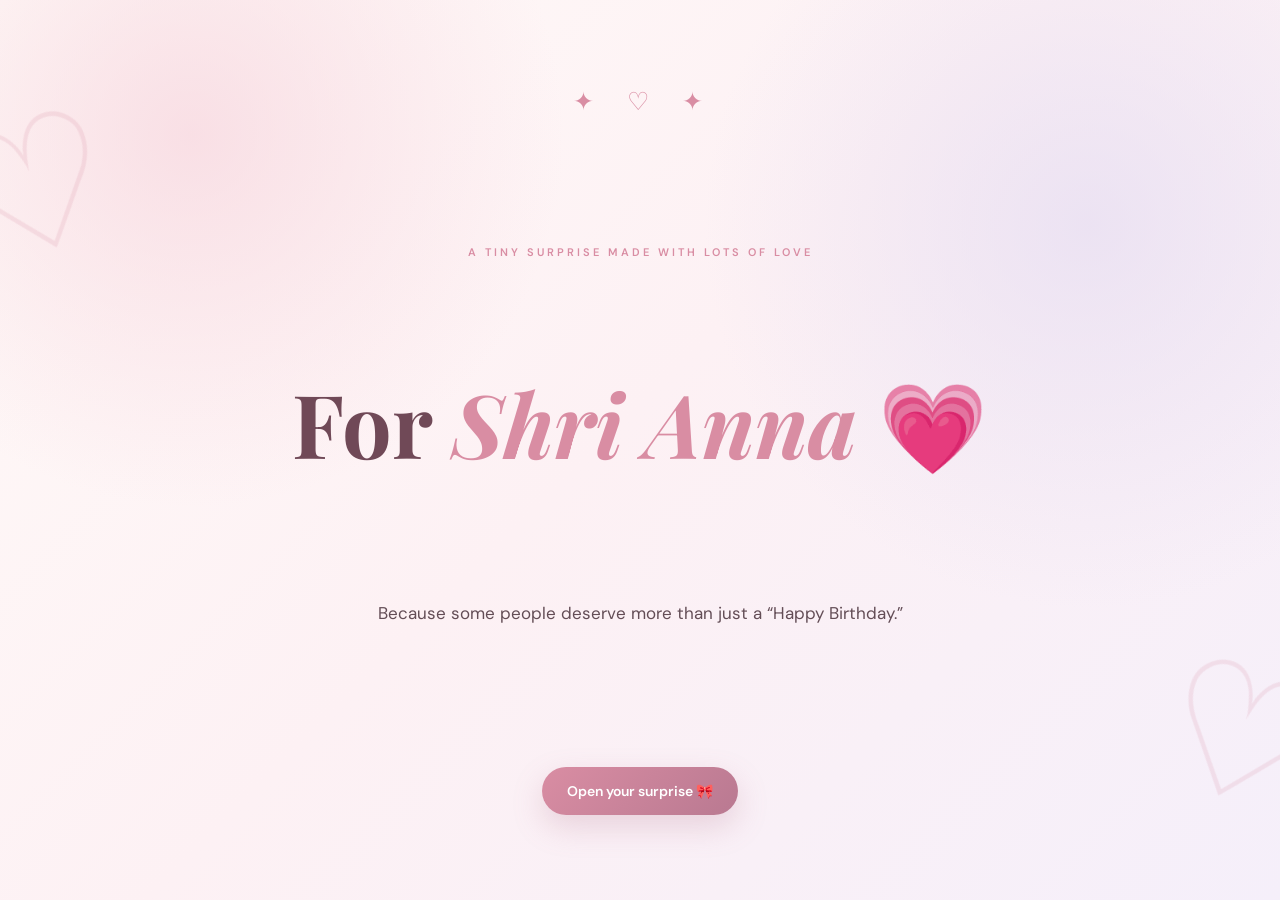
<file: kaviya/index.html>
<!DOCTYPE html>
<html lang="en">
<head>
  <meta charset="UTF-8">
  <meta name="viewport" content="width=device-width, initial-scale=1.0">
  <title>For Shrinath Anna 💗</title>
  <link rel="preconnect" href="https://fonts.googleapis.com">
  <link rel="preconnect" href="https://fonts.gstatic.com" crossorigin>
  <link href="https://fonts.googleapis.com/css2?family=DM+Sans:wght@400;500;600&family=Playfair+Display:wght@600;700&display=swap" rel="stylesheet">
  <link rel="stylesheet" href="style.css">
  <link rel="icon" type=""fevi.jpeg" href="fevi.jpeg">
</head>
<body>

  <div class="petals" aria-hidden="true"></div>

  <!-- Opening -->
  <section id="opening" class="screen active">
    <div class="sparkles">✦　♡　✦</div>
    <p class="eyebrow">A tiny surprise made with lots of love</p>
    <h1>For <span>Shri Anna</span> 💗</h1>
    <p class="subtitle">Because some people deserve more than just a “Happy Birthday.”</p>
    <button id="surpriseBtn" class="main-btn">Open your surprise 🎀</button>
  </section>

  <!-- Birthday -->
  <main id="birthday" class="hidden">
    <section class="hero">
      <div class="floating-balloon balloon-one">🎈</div>
      <div class="floating-balloon balloon-two">🎈</div>
      <p class="eyebrow">Today is your special day ✨</p>
      <h2>Happy Birthday,<br><span>Shrinath Anna!</span> 🎂</h2>
      <p class="subtitle">My favourite Anna...!!, someone who shares the same sports vibe as me, and one of the sweetest parts of my life.. 💕</p>
    </section>

    <section class="cake-card">
      <p class="section-tag">Make a wish ✨</p>
      <h3>Blow out the candles 🕯️</h3>
      <p class="hint">Click each candle to make your wish come true!</p>

      <div class="cake-wrap">
        <div class="candles">
          <button class="candle" aria-label="Candle 1"><span class="flame">🔥</span></button>
          <button class="candle" aria-label="Candle 2"><span class="flame">🔥</span></button>
          <button class="candle" aria-label="Candle 3"><span class="flame">🔥</span></button>
        </div>
        <div class="cake-top"></div>
        <div class="cake-body">
          <div class="cream">♡ ♡ ♡</div>
        </div>
        <div class="plate"></div>
      </div>

      <p id="wishText" class="wish-text">Three candles. Three wishes. Make them count. 💫</p>
    </section>

    <section class="letter-card">
      <div class="envelope">💌</div>
      <p class="section-tag">A little note for you</p>
      <h3>To my Shrinath Anna,</h3>
      <p>
        I honestly happy that I met you in my life Anna. Your small acts of social work inspire me to think about helping village people and making a difference.
      </p>
      <p>
        Our meet calls are always filled with laughter, 
        happiness, something to learn new things, and fun,
         and they turn an ordinary day into a special one for me. 🥹💗
      </p>
      <p>
        I hope this year brings you beautiful moments, peaceful days,
        crazy happiness and everything your heart is quietly wishing for.
      </p>
      <p class="signature">Always your kaviya, <span>♡</span></p>
    </section>

    <section class="memory-card">

    <div class="polaroid">

        <div class="photo-placeholder">
            <img
                src="shri.jpeg"
                alt="Shrinath Anna"
            >
        </div>

        <p>
            The Hero of This Story ✨
        </p>

    </div>


    <div class="memory-copy">

        <p class="section-tag">
            One day...
        </p>

        <h3>
           we'll make a movie about your life journey, Anna
        </h3>

        <p>
            Until then, let's keep this little secret between us.🤫
            Directors: Kaviya, Dhivya & Rogith. Coming Soon..!😎💖🍿
        </p>

    </div>

</section>

    <section class="final-card">
      <div class="big-heart">♡</div>
      <p class="eyebrow">One last thing...</p>
      <h3>Stay the same beautiful soul, Shrinath Anna. 🌷</h3>
      <p>Happy Birthday to my forever fevorite Anna! 🎀</p>
      <p>once again!</p>
      <p>இனிய பிறந்தநாள் வாழ்த்துகள் அண்ணா☺️💗</p>
      <div class="tiny-hearts">♡　♡　♡　♡　♡</div>
    </section>
  </main>

  <div id="confetti" class="confetti" aria-hidden="true"></div>

  <script src="script.js"></script>
</body>
</html>
</file>
<file: kaviya/style.css>
* {
  box-sizing: border-box;
}

:root {
  --cream: #fffaf8;
  --pink: #f7d7df;
  --rose: #d98da3;
  --deep: #704957;
  --lavender: #e8dff2;
  --text: #634d56;
  --white: rgba(255, 255, 255, 0.78);
}

html {
  scroll-behavior: smooth;
}

body {
  margin: 0;
  color: var(--text);
  font-family: "DM Sans", sans-serif;

  background:
    radial-gradient(
      circle at 15% 15%,
      rgba(247, 215, 223, 0.75),
      transparent 28%
    ),
    radial-gradient(
      circle at 85% 25%,
      rgba(232, 223, 242, 0.8),
      transparent 30%
    ),
    linear-gradient(
      135deg,
      #fffaf8,
      #fdf1f4 48%,
      #f5effa
    );

  min-height: 100vh;
  overflow-x: hidden;
}


/* =================================
   BACKGROUND HEARTS
   ================================= */

body::before,
body::after {
  content: "♡";
  position: fixed;
  color: rgba(217, 141, 163, 0.18);
  font-size: 180px;
  z-index: -1;
  pointer-events: none;
}

body::before {
  left: -45px;
  top: 8%;
  transform: rotate(-20deg);
}

body::after {
  right: -40px;
  bottom: 5%;
  transform: rotate(20deg);
}


/* =================================
   GENERAL
   ================================= */

.hidden {
  display: none !important;
}

.screen {
  min-height: 100vh;

  display: grid;
  place-items: center;

  text-align: center;

  padding: 30px;

  position: relative;

  animation: fadeIn 1.2s ease;
}

.screen > * {
  max-width: 700px;
}


/* =================================
   TEXT
   ================================= */

.sparkles {
  color: var(--rose);
  font-size: 25px;
  letter-spacing: 4px;
  margin-bottom: 18px;

  animation: twinkle 2s infinite ease-in-out;
}

.eyebrow,
.section-tag {
  text-transform: uppercase;

  letter-spacing: 3px;

  font-size: 11px;

  font-weight: 600;

  color: var(--rose);

  margin: 0 0 12px;
}

h1,
h2,
h3 {
  font-family: "Playfair Display", serif;
  color: var(--deep);
}

h1 {
  font-size: clamp(48px, 8vw, 88px);

  line-height: 0.98;

  margin: 0 0 24px;
}

h1 span,
h2 span {
  color: var(--rose);

  font-style: italic;
}

.subtitle {
  font-size: 17px;

  line-height: 1.7;

  max-width: 590px;

  margin: 0 auto 30px;
}


/* =================================
   BUTTON
   ================================= */

.main-btn,
.upload-label {
  border: 0;

  cursor: pointer;

  display: inline-block;

  padding: 15px 25px;

  border-radius: 999px;

  color: white;

  background:
    linear-gradient(
      135deg,
      #d98da3,
      #b97991
    );

  box-shadow:
    0 12px 30px rgba(
      185,
      121,
      145,
      0.25
    );

  font: 600 14px "DM Sans", sans-serif;

  transition: 0.3s ease;
}

.main-btn:hover,
.upload-label:hover {
  transform: translateY(-3px) scale(1.02);

  box-shadow:
    0 16px 35px rgba(
      185,
      121,
      145,
      0.35
    );
}


/* =================================
   BIRTHDAY PAGE
   ================================= */

#birthday {
  animation: fadeUp 1s ease;
}

.hero {
  min-height: 75vh;

  display: grid;

  place-items: center;

  align-content: center;

  text-align: center;

  padding: 100px 25px 70px;

  position: relative;
}

.hero h2 {
  font-size: clamp(48px, 8vw, 86px);

  line-height: 1;

  margin: 8px 0 24px;
}


/* =================================
   BALLOONS
   ================================= */

.floating-balloon {
  position: absolute;

  font-size: 55px;

  animation:
    float 4s ease-in-out infinite;
}

.balloon-one {
  left: 10%;
  top: 25%;
}

.balloon-two {
  right: 10%;
  top: 35%;

  animation-delay: 1.2s;
}


/* =================================
   CARDS
   ================================= */

.cake-card,
.letter-card,
.memory-card,
.final-card {
  width: min(
    900px,
    calc(100% - 35px)
  );

  margin: 30px auto 70px;

  background: var(--white);

  border:
    1px solid
    rgba(255, 255, 255, 0.9);

  border-radius: 35px;

  padding: 50px 35px;

  box-shadow:
    0 25px 70px
    rgba(112, 73, 87, 0.09);

  backdrop-filter: blur(12px);

  text-align: center;
}

h3 {
  font-size: clamp(
    30px,
    5vw,
    45px
  );

  margin: 5px 0 12px;
}

.hint {
  font-size: 14px;

  opacity: 0.7;
}


/* =================================
   CAKE
   ================================= */

.cake-wrap {
  width: 280px;

  height: 250px;

  margin: 45px auto 15px;

  position: relative;
}

.candles {
  position: absolute;

  z-index: 3;

  top: 0;

  left: 50%;

  transform:
    translateX(-50%);

  display: flex;

  gap: 25px;
}

.candle {
  width: 22px;

  height: 65px;

  border: 0;

  cursor: pointer;

  border-radius:
    8px 8px 4px 4px;

  background:
    repeating-linear-gradient(
      135deg,
      #f3aebe 0,
      #f3aebe 8px,
      #fbe1e6 8px,
      #fbe1e6 15px
    );

  position: relative;
}

.flame {
  position: absolute;

  top: -32px;

  left: -1px;

  font-size: 24px;

  transition: 0.35s ease;
}

.candle.blown .flame {
  transform: scale(0);

  opacity: 0;
}

.cake-top {
  position: absolute;

  top: 68px;

  left: 15px;

  width: 250px;

  height: 45px;

  border-radius: 50%;

  background: #f8cbd5;

  box-shadow:
    inset 0 -12px
    rgba(217, 141, 163, 0.2);
}

.cake-body {
  position: absolute;

  top: 88px;

  left: 25px;

  width: 230px;

  height: 100px;

  border-radius:
    0 0 25px 25px;

  background:
    linear-gradient(
      #efb5c4,
      #d98da3
    );

  box-shadow:
    inset 0 12px
    rgba(255, 255, 255, 0.3);
}

.cream {
  margin-top: 14px;

  color: white;

  font-size: 19px;

  letter-spacing: 12px;
}

.plate {
  position: absolute;

  left: 0;

  bottom: 43px;

  width: 280px;

  height: 24px;

  border-radius: 50%;

  background: #eee1ed;

  z-index: -1;
}

.wish-text {
  color: var(--rose);

  font-weight: 600;

  min-height: 24px;
}


/* =================================
   LETTER
   ================================= */

.envelope {
  font-size: 55px;

  margin-bottom: 15px;
}

.letter-card {
  text-align: left;

  max-width: 820px;
}

.letter-card .section-tag,
.letter-card h3 {
  text-align: center;
}

.letter-card p:not(.section-tag):not(.signature) {
  font-family:
    "Playfair Display",
    serif;

  font-size: 18px;

  line-height: 1.9;
}

.signature {
  text-align: right;

  font-style: italic;

  color: var(--rose);

  font-weight: 600;
}


/* =================================
   MEMORY SECTION
   ================================= */

.memory-card {
  display: grid;

  grid-template-columns: 1fr 1fr;

  gap: 50px;

  align-items: center;

  text-align: left;
}


/* =================================
   POLAROID
   ================================= */

.polaroid {
  background: white;

  padding:
    18px 18px 22px;

  width: 100%;

  max-width: 560px;

  margin: auto;

  transform: rotate(-3deg);

  box-shadow:
    0 18px 40px
    rgba(112, 73, 87, 0.13);
}


/* =================================
   PHOTO
   ================================= */

.photo-placeholder {
  width: 100%;

  /*
    IMPORTANT:
    No fixed height here.
    This allows the complete
    image to be visible.
  */

  height: auto;

  overflow: hidden;

  background:
    linear-gradient(
      135deg,
      #f8e4e9,
      #eee5f4
    );

  display: flex;

  align-items: center;

  justify-content: center;
}


/* =================================
   ACTUAL PHOTO
   ================================= */

.photo-placeholder img {
  width: 100%;

  height: auto;

  display: block;

  /*
    contain = complete image visible
  */

  object-fit: contain;
}


/* =================================
   POLAROID CAPTION
   ================================= */

.polaroid p {
  text-align: center;

  font-family:
    "Playfair Display",
    serif;

  font-size: 18px;

  color: var(--deep);

  margin:
    18px 0 0;
}


/* =================================
   FINAL CARD
   ================================= */

.final-card {
  max-width: 750px;

  padding: 70px 30px;
}

.big-heart {
  font-size: 85px;

  color: var(--rose);

  animation:
    heartbeat 1.5s infinite;
}

.final-card h3 {
  margin-top: 20px;
}

.tiny-hearts {
  color: var(--rose);

  margin-top: 25px;

  letter-spacing: 7px;
}


/* =================================
   CONFETTI
   ================================= */

.confetti {
  position: fixed;

  inset: 0;

  pointer-events: none;

  overflow: hidden;

  z-index: 99;
}

.confetti-piece {
  position: absolute;

  top: -20px;

  width: 9px;

  height: 14px;

  animation:
    fall 3.5s linear forwards;
}


/* =================================
   ANIMATIONS
   ================================= */

@keyframes fadeIn {
  from {
    opacity: 0;
  }

  to {
    opacity: 1;
  }
}

@keyframes fadeUp {
  from {
    opacity: 0;

    transform:
      translateY(25px);
  }

  to {
    opacity: 1;

    transform:
      translateY(0);
  }
}

@keyframes twinkle {
  50% {
    transform: scale(1.12);

    opacity: 0.65;
  }
}

@keyframes float {
  0%,
  100% {
    transform:
      translateY(0)
      rotate(-5deg);
  }

  50% {
    transform:
      translateY(-25px)
      rotate(5deg);
  }
}

@keyframes heartbeat {
  50% {
    transform:
      scale(1.12);
  }
}

@keyframes fall {
  to {
    transform:
      translateY(110vh)
      rotate(720deg);

    opacity: 0;
  }
}


/* =================================
   MOBILE
   ================================= */

@media (max-width: 700px) {

  .memory-card {
    grid-template-columns: 1fr;

    gap: 30px;
  }

  .memory-copy {
    text-align: center;
  }

  .floating-balloon {
    font-size: 40px;
  }

  .balloon-one {
    left: 3%;
  }

  .balloon-two {
    right: 3%;
  }

  .polaroid {
    max-width: 100%;

    transform:
      rotate(-2deg);
  }

  .photo-placeholder img {
    width: 100%;

    height: auto;
  }
}
</file>
